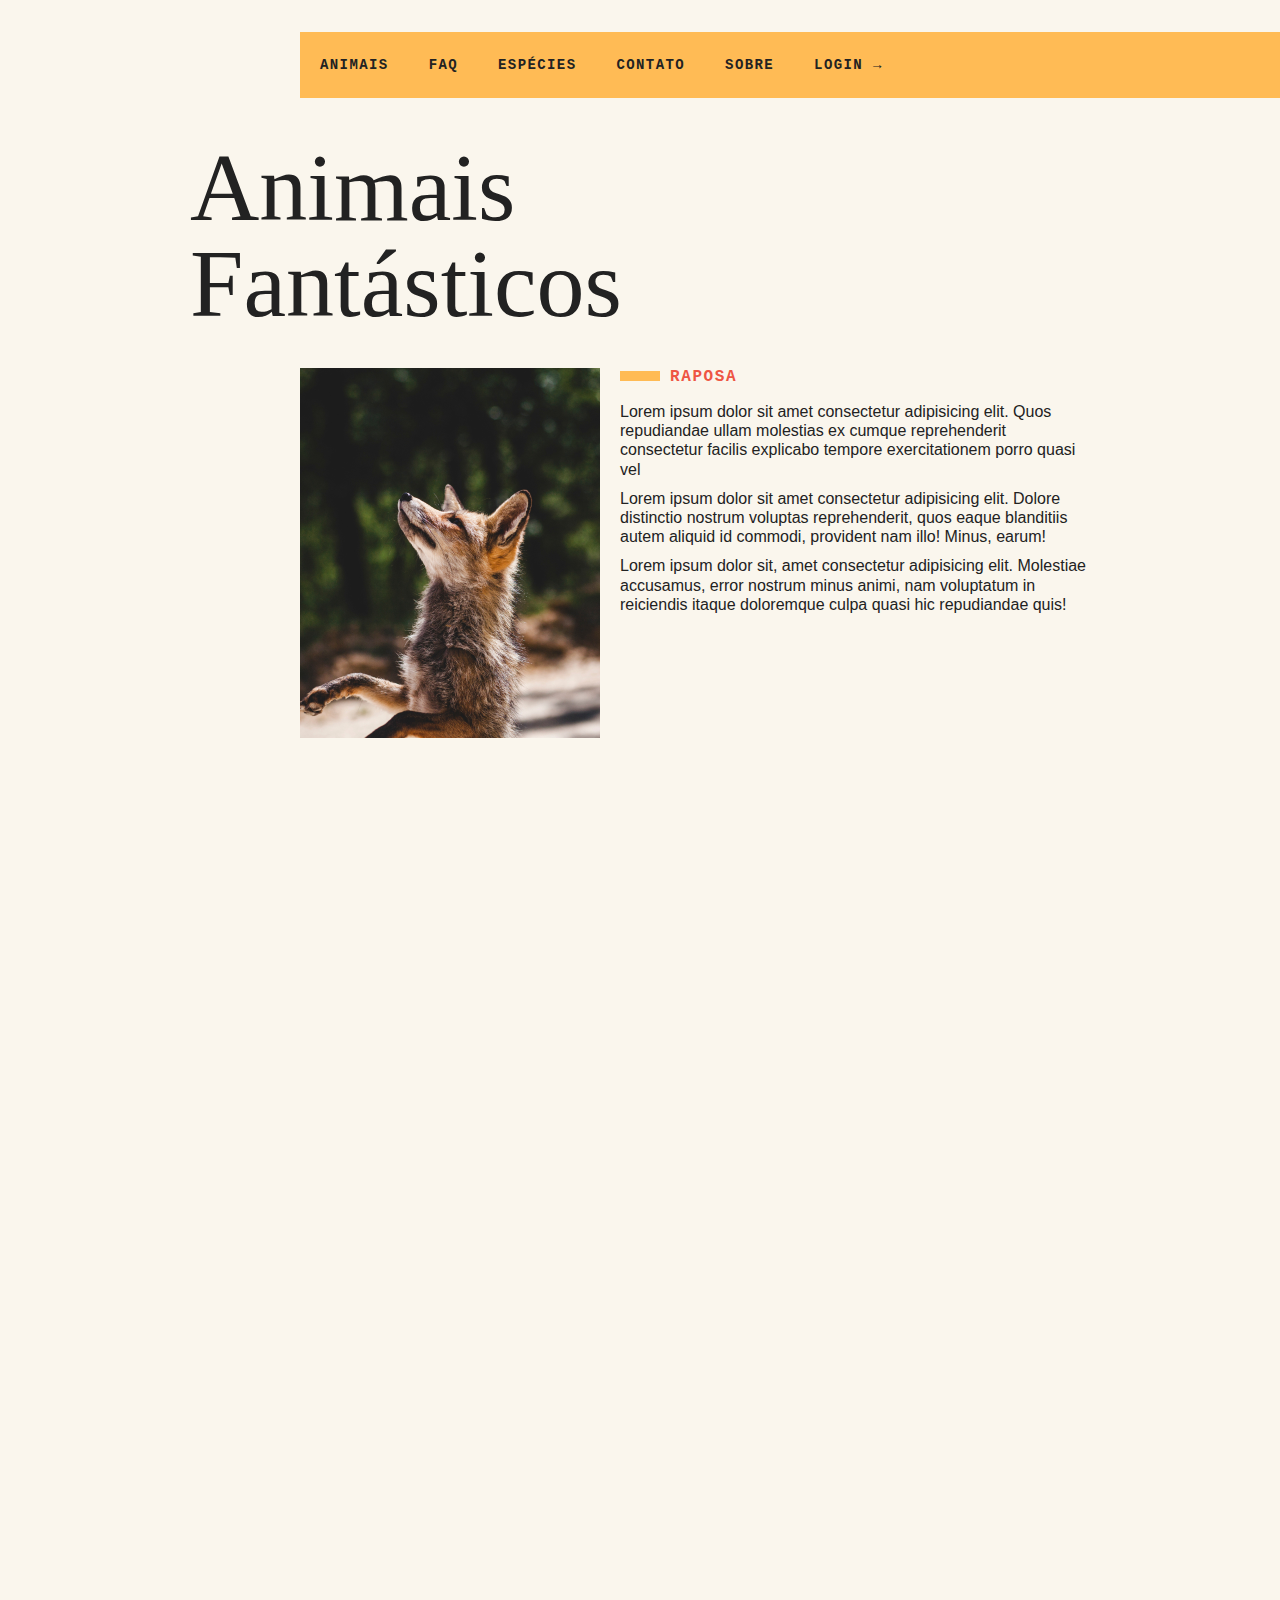
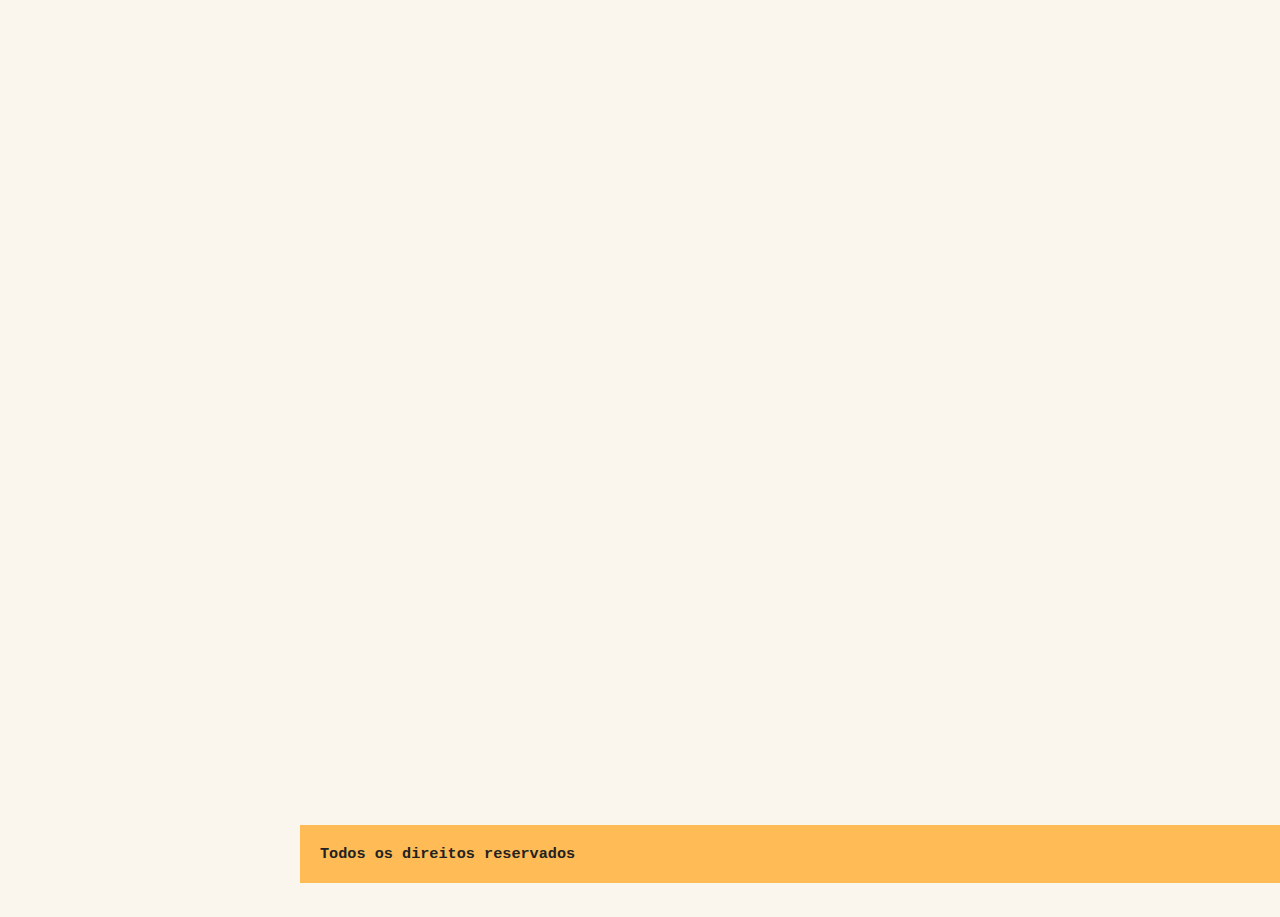
<file: projeto/index.html>
<!DOCTYPE html>
<html lang="pt-br">

<head>
    <meta charset="UTF-8">
    <meta http-equiv="X-UA-Compatible" content="IE=edge">
    <meta name="viewport" content="width=device-width, initial-scale=1.0">
    <title>Animais Fantásticos</title>

    <link rel="stylesheet" href="styles/style.css">

</head>

<body>

    <div class="grid-container">
        <nav class="menu">
            <button data-menu="button" aria-expanded="false" aria-controls="menu-lista">Menu</button>
            <ul class="menu-lista" data-menu="menu" id="menu">
                <li><a href="#animais">Animais</a></li>
                <li><a href="#faq">Faq</a></li>
                <li><a href="#especies">Espécies</a></li>
                <li><a href="#contato">Contato</a></li>
                <li data-dropdown="drop-menu">
                    <a href="#">Sobre</a>
                    <ul class="dropdown-menu" data-dropdown="ul-dropdown">
                        <li><a href="#">A empresa</a></li>
                        <li><a href="#">Equipe</a></li>
                        <li><a href="#">Sócios</a></li>
                        <li><a href="#">Investidores</a></li>
                    </ul>
                </li>
                <li><a href="#" data-menu="login">Login →</a></li>
            </ul>
        </nav>
        <section class="grid-section animais" id="animais" data-tab="scroll">
            <h1 class="titulo">Animais <br> Fantásticos</h1>
            <ul class="animais-lista" data-tab="menu">
                <li><img src="./img/imagem1.jpg"></li>
                <li><img src="./img/imagem2.jpg"></li>
                <li><img src="./img/imagem3.jpg"></li>
                <li><img src="./img/imagem4.jpg"></li>
                <li><img src="./img/imagem5.jpg"></li>
                <li><img src="./img/imagem6.jpg"></li>
            </ul>
            <div class="animais-descricao" data-tab="content">
                <section data-anime="show-right">
                    <h2>Raposa</h2>
                    <p>Lorem ipsum dolor sit amet consectetur adipisicing elit. Quos repudiandae ullam molestias ex
                        cumque reprehenderit consectetur facilis explicabo tempore exercitationem porro quasi vel </p>
                    <p>Lorem ipsum dolor sit amet consectetur adipisicing elit. Dolore distinctio nostrum voluptas
                        reprehenderit, quos eaque blanditiis autem aliquid id commodi, provident nam illo! Minus, earum!
                    </p>
                    <p>Lorem ipsum dolor sit, amet consectetur adipisicing elit. Molestiae accusamus, error nostrum
                        minus animi, nam voluptatum in reiciendis itaque doloremque culpa quasi hic repudiandae quis!
                    </p>
                </section>
                <section data-anime="show-up">
                    <h2>Esquilo</h2>
                    <p>Lorem ipsum, dolor sit amet consectetur adipisicing elit. Quisquam nam quae, quos doloreeee </p>
                    <p>Lorem ipsum dolor sit amet consectetur adipisicing elit. Dolore distinctio nostrum voluptas
                        reprehenderit, quos eaque blanditiis autem aliquid id commodi, provident nam illo! Minus, earum!
                    </p>
                    <p>Lorem ipsum dolor sit, amet consectetur adipisicing elit. Molestiae accusamus, error nostrum
                        minus animi, nam voluptatum in reiciendis itaque doloremque culpa quasi hic repudiandae quis!
                    </p>
                </section>
                <section data-anime="show-left">
                    <h2>Urso</h2>
                    <p>Lorem ipsum dolor sit, amet consectetur adipisicing elit. Ducimus unde iure atque in </p>
                    <p>Lorem ipsum dolor sit amet consectetur adipisicing elit. Dolore distinctio nostrum voluptas
                        reprehenderit, quos eaque blanditiis autem aliquid id commodi, provident nam illo! Minus, earum!
                    </p>
                    <p>Lorem ipsum dolor sit, amet consectetur adipisicing elit. Molestiae accusamus, error nostrum
                        minus animi, nam voluptatum in reiciendis itaque doloremque culpa quasi hic repudiandae quis!
                    </p>
                </section>
                <section data-anime="show-down">
                    <h2>Lobo</h2>
                    <p>Lorem ipsum dolor sit amet consectetur adipisicing elit. Doloremque possimus in iure saepe. Odio,
                        delectus recusandae cupiditate blanditiis et porro voluptatem quos deserunt. </p>
                    <p>Lorem ipsum dolor sit amet consectetur adipisicing elit. Dolore distinctio nostrum voluptas
                        reprehenderit, quos eaque blanditiis autem aliquid id commodi, provident nam illo! Minus, earum!
                    </p>
                    <p>Lorem ipsum dolor sit, amet consectetur adipisicing elit. Molestiae accusamus, error nostrum
                        minus animi, nam voluptatum in reiciendis itaque doloremque culpa quasi hic repudiandae quis!
                    </p>
                </section>
                <section data-anime="show-right">
                    <h2>Macaco</h2>
                    <p>Lorem ipsum dolor sit, amet consectetur adipisicing elit. Nesciunt numquam amet unde maxime
                        fugiat voluptas, voluptatum iure quis culpa? Ullam quidem exercitationem alias </p>
                    <p>Lorem ipsum dolor sit amet consectetur adipisicing elit. Dolore distinctio nostrum voluptas
                        reprehenderit, quos eaque blanditiis autem aliquid id commodi, provident nam illo! Minus, earum!
                    </p>
                    <p>Lorem ipsum dolor sit, amet consectetur adipisicing elit. Molestiae accusamus, error nostrum
                        minus animi, nam voluptatum in reiciendis itaque doloremque culpa quasi hic repudiandae quis!
                    </p>
                </section>
                <section data-anime="show-up">
                    <h2>Leao</h2>
                    <p>Lorem ipsum dolor sit amet consectetur adipisicing elit. Aspernatur quidem, dicta reprehenderit
                        quod accusantium omnis obcaecati repellat soluta nemo explicabo facere commodi .</p>
                    <p>Lorem ipsum dolor sit amet consectetur adipisicing elit. Dolore distinctio nostrum voluptas
                        reprehenderit, quos eaque blanditiis autem aliquid id commodi, provident nam illo! Minus, earum!
                    </p>
                    <p>Lorem ipsum dolor sit, amet consectetur adipisicing elit. Molestiae accusamus, error nostrum
                        minus animi, nam voluptatum in reiciendis itaque doloremque culpa quasi hic repudiandae quis!
                    </p>
                </section>
            </div>
        </section>
        <section class="grid-section faq" id="faq" data-tab="scroll">
            <h1 class="titulo">FAQ</h1>
            <dl class="faq-lista" data-acc="accordion">
                <dt>Qual a idade dos animais?</dt>
                <dd>Lorem, ipsum dolor sit amet consectetur adipisicing elit. Quasi obcaecati, sit enim animi, quo cum
                    quia, quis perferendis illo rem aspernatur laborum. Quam eveniet, maiores corrupti dolore fugiat
                    voluptatem perferendis!</dd>
                <dt>Eles são fantasticos?</dt>
                <dd>Lorem ipsum dolor sit amet, consectetur adipisicing elit. Blanditiis assumenda architecto autem
                    quibusdam laborum ratione fuga ut facere unde? Qui provident dolorem tenetur similique impedit id
                    error laboriosam aliquid commodi.</dd>
                <dt>Qual a diferença?</dt>
                <dd>Lorem ipsum dolor sit amet consectetur adipisicing elit. Qui est quibusdam ducimus tempore dolore
                    optio culpa repellat accusantium impedit excepturi voluptates corporis, quidem asperiores soluta
                    facilis, dicta earum tempora nostrum.</dd>
                <dt>Como proteger?</dt>
                <dd>Lorem ipsum dolor, sit amet consectetur adipisicing elit. Porro, labore sapiente adipisci vero quae
                    fuga voluptate quam eius doloremque qui modi explicabo quaerat vitae provident cupiditate
                    temporibus. Nemo, quasi aut!1</dd>
            </dl>
        </section>

        <section class="grid-section especies" id="especies" data-tab="scroll">
            <h1 class="titulo">Total de animais</h1>
            <div class="especies-container">
                <div class="animal-container">
                    <span class="sp-animal" data-especie="animal">Lobos</span>
                    <span class="sp-numero" data-especie="numero">12425</span>
                </div>
                <div class="animal-container">
                    <span class="sp-animal" data-especie="animal">Raposas</span>
                    <span class="sp-numero" data-especie="numero">3200</span>
                </div>
                <div class="animal-container">
                    <span class="sp-animal" data-especie="animal">Esquilos</span>
                    <span class="sp-numero" data-especie="numero">11444</span>
                </div>
                <div class="animal-container">
                    <span class="sp-animal" data-especie="animal">Ursos</span>
                    <span class="sp-numero" data-especie="numero">10932</span>
                </div>
            </div>
        </section>

        <section class="grid-section contato" id="contato" data-tab="scroll">
            <h1 class="titulo">Contato</h1>
            <div class="mapa" data-tooltip aria-label="Próximo ao estacionamento">
                <img src="img/mapa.png">
            </div>
            <ul class="contato-lista">
                <li>Contato@exemplo.com</li>
                <li>+55 (61) 99999-9999</li>
                <li>Rua Augusta, nº 22</li>
                <li>Brasília-DF</li>
                <li data-semana="1, 2, 3, 4, 5" data-hora="8,18">Segunda á Sexta - 08:00 ás 18:00</li>
            </ul>
        </section>
        <footer class="copy">
            <p>Todos os direitos reservados</p>
        </footer>
    </div>

    <section class="modal-container" data-modal="container">
        <div class="modal">
            <button data-modal="fechar" class="fechar">X</button>
            <form action="" class="formulario">
                <label for="email">Email</label>
                <input type="text" id="email" placeholder="E-mail">
                <label for="senha">Senha</label>
                <input type="password" id="senha" placeholder="Senha">
                <button type="submit">Entrar</button>
            </form>
        </div>
    </section>

    <script src="script.js" type="module"></script>

</body>

</html>
</file>
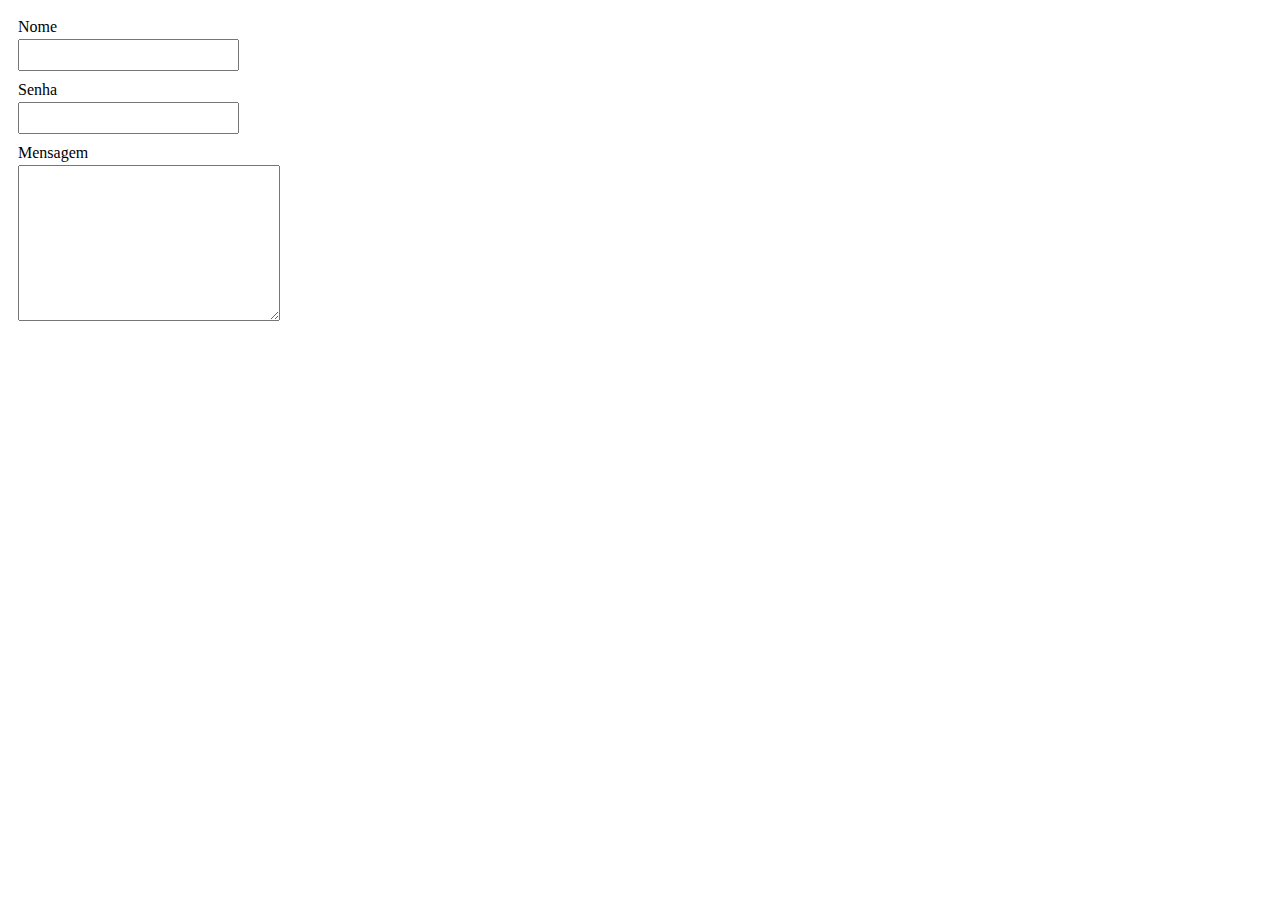
<file: projeto/treino/treino.html>
<!DOCTYPE html>
<html lang="pt-br">

<head>
  <meta charset="UTF-8">
  <meta http-equiv="X-UA-Compatible" content="IE=edge">
  <meta name="viewport" content="width=device-width, initial-scale=1.0">
  <title>Treino HTML</title>

  <style>
    form {
      max-width: 400px;
      padding: 10px;
    }

    label {
      display: block;
      width: 100%;
      margin-bottom: 3px;
    }

    input {
      margin-bottom: 10px;
      padding: 5px;
      font-size: 1rem;
    }
  </style>

</head>

<body>

  <form class="formulario">
    <label for="usuario">Nome</label>
    <input type="text" name="usuario" id="usuario">
    <label for="senha">Senha</label>
    <input type="password" name="senha" id="senha">
    <label for="mensagem">Mensagem</label>
    <textarea name="mensagem" id="mensagem" cols="30" rows="10"></textarea>
  </form>

</body>

<script src="treino.js"></script>

</html>
</file>
<file: projeto/styles/style.css>
@import 'geral.css';
@import 'modal.css';
@import 'medias.css';
@import 'tooltip.css';
@import 'dropdown-menu.css';
@import 'menu-mobile.css';
@import 'numeros.css';
@import 'funcionamento.css';
</file>
